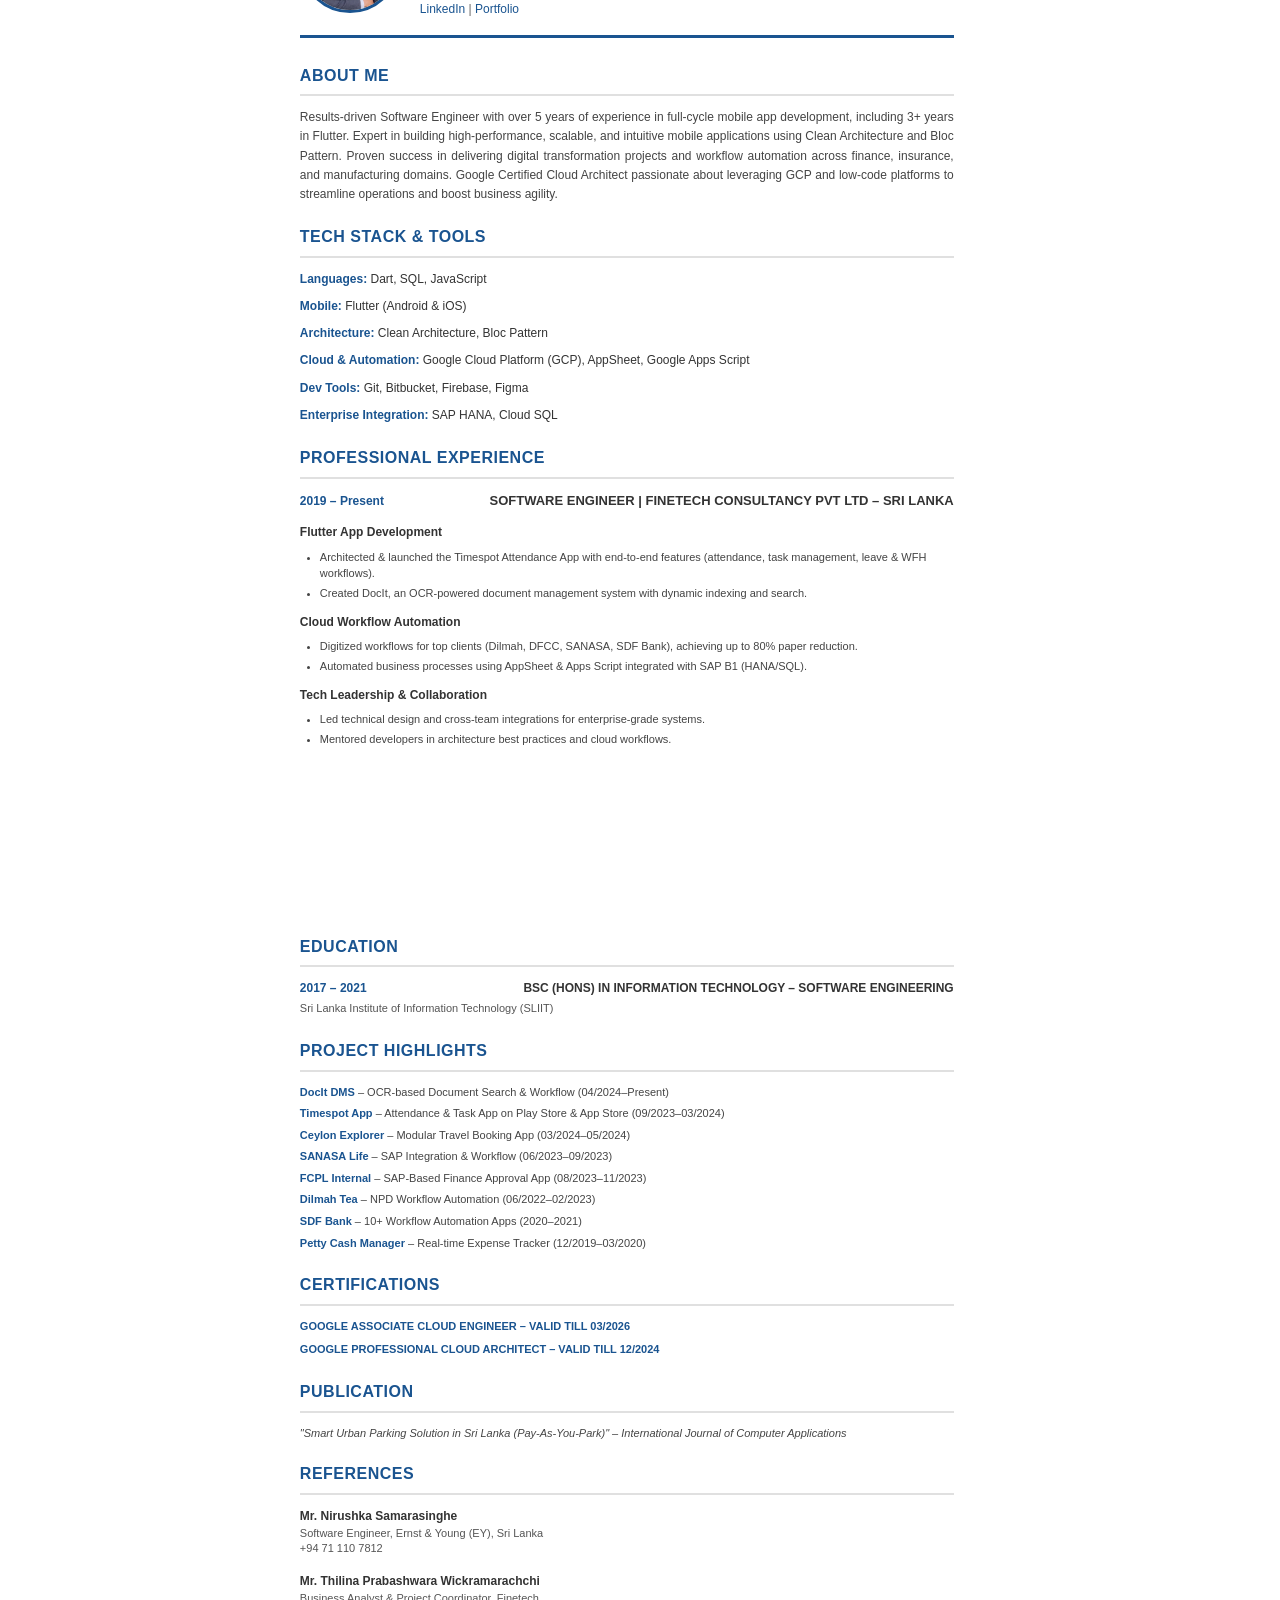
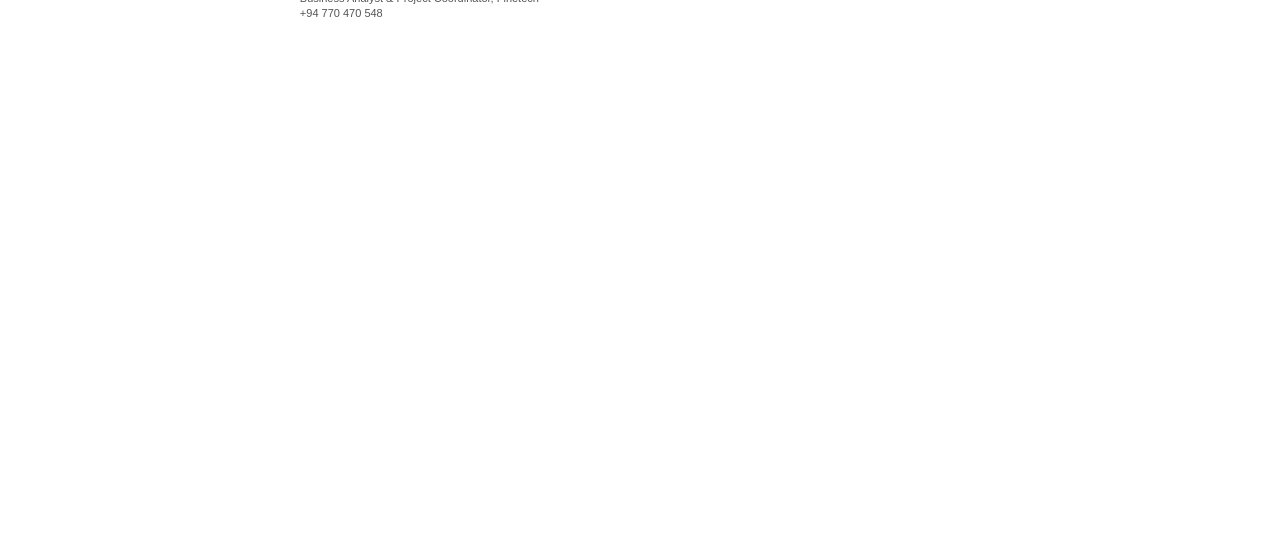
<file: cv-builder/cv-temp-v1.html>
<!DOCTYPE html>
<html lang="en">
<head>
    <meta charset="UTF-8">
    <meta name="viewport" content="width=device-width, initial-scale=1.0">
    <title>Sachintha Antany - CV</title>
    <style>
        * {
            margin: 0;
            padding: 0;
            box-sizing: border-box;
        }

        body {
            font-family: 'Segoe UI', Tahoma, Geneva, Verdana, sans-serif;
            line-height: 1.6;
            color: #333;
            background: white;
        }

        .page {
            width: 180mm;
            min-height: 297mm;
            margin: -25mm auto 0 auto;
            background: white;
            padding: 0mm 7mm 12mm 0mm;
            box-sizing: border-box;
        }

        /* Header Section */
        .header {
            display: flex;
            align-items: center;
            gap: 20px;
            margin-bottom: 25px;
            padding-bottom: 15px;
            border-bottom: 3px solid #1a5490;
        }

        .profile-image {
            width: 100px;
            height: 100px;
            border-radius: 50%;
            object-fit: cover;
            border: 3px solid #1a5490;
            flex-shrink: 0;
        }

        .header-content {
            flex: 1;
        }

        .name {
            font-size: 32px;
            font-weight: bold;
            color: #1a5490;
            margin-bottom: 5px;
            letter-spacing: 0.5px;
            line-height: 1.2;
        }

        .title {
            font-size: 14px;
            color: #555;
            margin-bottom: 10px;
            font-weight: 500;
        }

        .contact-info {
            font-size: 12px;
            color: #666;
            line-height: 1.6;
        }

        .contact-info a {
            color: #1a5490;
            text-decoration: none;
        }

        /* Section Headers */
        .section {
            margin-bottom: 20px;
        }

        .section-title {
            font-size: 16px;
            font-weight: bold;
            color: #1a5490;
            text-transform: uppercase;
            letter-spacing: 0.5px;
            margin-bottom: 12px;
            padding-bottom: 6px;
            border-bottom: 2px solid #e0e0e0;
        }

        /* About Me Section */
        .about-text {
            text-align: justify;
            font-size: 12px;
            line-height: 1.6;
            color: #444;
        }

        /* Tech Stack */
        .tech-list {
            display: grid;
            gap: 8px;
        }

        .tech-item {
            font-size: 12px;
            line-height: 1.6;
        }

        .tech-label {
            font-weight: bold;
            color: #1a5490;
        }

        /* Experience Section */
        .experience-item {
            margin-bottom: 20px;
        }

        .experience-header {
            display: flex;
            justify-content: space-between;
            align-items: baseline;
            margin-bottom: 5px;
        }

        .date {
            font-weight: 600;
            color: #1a5490;
            font-size: 12px;
        }

        .position {
            font-weight: bold;
            font-size: 13px;
            color: #333;
            text-transform: uppercase;
        }

        .subsection {
            margin-top: 12px;
            margin-bottom: 12px;
        }

        .subsection-title {
            font-weight: bold;
            font-size: 12px;
            color: #333;
            margin-bottom: 4px;
        }

        .experience-item ul {
            margin-left: 20px;
            margin-top: 6px;
        }

        .experience-item li {
            font-size: 11px;
            line-height: 1.5;
            margin-bottom: 3px;
            color: #444;
        }

        /* Projects */
        .project-item {
            font-size: 11px;
            line-height: 1.6;
            margin-bottom: 4px;
            color: #444;
        }

        .project-name {
            font-weight: 600;
            color: #1a5490;
        }

        /* Education */
        .education-item {
            margin-bottom: 10px;
        }

        .education-header {
            display: flex;
            justify-content: space-between;
            align-items: baseline;
        }

        .degree {
            font-weight: bold;
            font-size: 12px;
            color: #333;
            text-transform: uppercase;
        }

        .institution {
            font-size: 11px;
            color: #555;
            margin-top: 2px;
        }

        /* Certifications */
        .cert-item {
            font-size: 11px;
            font-weight: 600;
            color: #1a5490;
            margin-bottom: 6px;
            text-transform: uppercase;
        }

        /* Publication */
        .publication-item {
            font-size: 11px;
            line-height: 1.5;
            color: #444;
            font-style: italic;
        }

        /* References */
        .reference-item {
            margin-bottom: 15px;
        }

        .reference-name {
            font-weight: bold;
            font-size: 12px;
            color: #333;
        }

        .reference-title {
            font-size: 11px;
            color: #555;
            line-height: 1.4;
        }

        /* Print styles */
        @media print {
            body {
                background: white;
                margin: 0;
                padding: 0;
            }
            .page {
                margin: -5mm 0 0 0;
                padding: 0mm 12mm 12mm 0mm;
                width: 180mm;
                height: 297mm;
                box-sizing: border-box;
                page-break-after: always;
            }
            .page:last-child {
                page-break-after: auto;
            }
        }

        /* Page 2 */
        .page-break {
            page-break-before: always;
        }
    </style>
</head>
<body>
    <!-- PAGE 1 -->
    <div class="page">
        <!-- Header -->
        <div class="header">
            <img src="../images/pro.png" alt="Sachintha Antany Profile" class="profile-image">
            <div class="header-content">
                <h1 class="name">SACHINTHA ANTANY</h1>
                <p class="title">Software Engineer | Flutter Developer | Cloud Integration Expert</p>
                <div class="contact-info">
                    +94 717804901 | <a href="mailto:sachi.antany@gmail.com">sachi.antany@gmail.com</a> | Colombo, Sri Lanka<br>
                    <a href="#">LinkedIn</a> | <a href="#">Portfolio</a>
                </div>
            </div>
        </div>

        <!-- About Me -->
        <div class="section">
            <h2 class="section-title">About Me</h2>
            <p class="about-text">
                Results-driven Software Engineer with over 5 years of experience in full-cycle mobile app development, 
                including 3+ years in Flutter. Expert in building high-performance, scalable, and intuitive mobile 
                applications using Clean Architecture and Bloc Pattern. Proven success in delivering digital 
                transformation projects and workflow automation across finance, insurance, and manufacturing 
                domains. Google Certified Cloud Architect passionate about leveraging GCP and low-code platforms to 
                streamline operations and boost business agility.
            </p>
        </div>

        <!-- Tech Stack -->
        <div class="section">
            <h2 class="section-title">Tech Stack & Tools</h2>
            <div class="tech-list">
                <div class="tech-item"><span class="tech-label">Languages:</span> Dart, SQL, JavaScript</div>
                <div class="tech-item"><span class="tech-label">Mobile:</span> Flutter (Android & iOS)</div>
                <div class="tech-item"><span class="tech-label">Architecture:</span> Clean Architecture, Bloc Pattern</div>
                <div class="tech-item"><span class="tech-label">Cloud & Automation:</span> Google Cloud Platform (GCP), AppSheet, Google Apps Script</div>
                <div class="tech-item"><span class="tech-label">Dev Tools:</span> Git, Bitbucket, Firebase, Figma</div>
                <div class="tech-item"><span class="tech-label">Enterprise Integration:</span> SAP HANA, Cloud SQL</div>
            </div>
        </div>

        <!-- Professional Experience -->
        <div class="section">
            <h2 class="section-title">Professional Experience</h2>
            <div class="experience-item">
                <div class="experience-header">
                    <span class="date">2019 – Present</span>
                    <span class="position">Software Engineer | Finetech Consultancy Pvt Ltd – Sri Lanka</span>
                </div>
                
                <div class="subsection">
                    <div class="subsection-title">Flutter App Development</div>
                    <ul>
                        <li>Architected & launched the Timespot Attendance App with end-to-end features (attendance, task management, leave & WFH workflows).</li>
                        <li>Created DocIt, an OCR-powered document management system with dynamic indexing and search.</li>
                    </ul>
                </div>

                <div class="subsection">
                    <div class="subsection-title">Cloud Workflow Automation</div>
                    <ul>
                        <li>Digitized workflows for top clients (Dilmah, DFCC, SANASA, SDF Bank), achieving up to 80% paper reduction.</li>
                        <li>Automated business processes using AppSheet & Apps Script integrated with SAP B1 (HANA/SQL).</li>
                    </ul>
                </div>

                <div class="subsection">
                    <div class="subsection-title">Tech Leadership & Collaboration</div>
                    <ul>
                        <li>Led technical design and cross-team integrations for enterprise-grade systems.</li>
                        <li>Mentored developers in architecture best practices and cloud workflows.</li>
                    </ul>
                </div>
            </div>
        </div>
    </div>

    <!-- PAGE 2 -->
    <div class="page page-break">
        <!-- Education -->
         
        <div class="section">
            <h2 class="section-title">Education</h2>
            <div class="education-item">
                <div class="education-header">
                    <span class="date">2017 – 2021</span>
                    <span class="degree">BSc (Hons) in Information Technology – Software Engineering</span>
                </div>
                <div class="institution">Sri Lanka Institute of Information Technology (SLIIT)</div>
            </div>
        </div>

        <!-- Project Highlights -->
        <div class="section">
            <h2 class="section-title">Project Highlights</h2>
            <div class="project-item">
                <span class="project-name">DocIt DMS</span> – OCR-based Document Search & Workflow (04/2024–Present)
            </div>
            <div class="project-item">
                <span class="project-name">Timespot App</span> – Attendance & Task App on Play Store & App Store (09/2023–03/2024)
            </div>
            <div class="project-item">
                <span class="project-name">Ceylon Explorer</span> – Modular Travel Booking App (03/2024–05/2024)
            </div>
            <div class="project-item">
                <span class="project-name">SANASA Life</span> – SAP Integration & Workflow (06/2023–09/2023)
            </div>
            <div class="project-item">
                <span class="project-name">FCPL Internal</span> – SAP-Based Finance Approval App (08/2023–11/2023)
            </div>
            <div class="project-item">
                <span class="project-name">Dilmah Tea</span> – NPD Workflow Automation (06/2022–02/2023)
            </div>
            <div class="project-item">
                <span class="project-name">SDF Bank</span> – 10+ Workflow Automation Apps (2020–2021)
            </div>
            <div class="project-item">
                <span class="project-name">Petty Cash Manager</span> – Real-time Expense Tracker (12/2019–03/2020)
            </div>
        </div>

        <!-- Certifications -->
        <div class="section">
            <h2 class="section-title">Certifications</h2>
            <div class="cert-item">Google Associate Cloud Engineer – Valid till 03/2026</div>
            <div class="cert-item">Google Professional Cloud Architect – Valid till 12/2024</div>
        </div>

        <!-- Publication -->
        <div class="section">
            <h2 class="section-title">Publication</h2>
            <div class="publication-item">
                "Smart Urban Parking Solution in Sri Lanka (Pay-As-You-Park)" – International Journal of Computer Applications
            </div>
        </div>

        <!-- References -->
        <div class="section">
            <h2 class="section-title">References</h2>
            <div class="reference-item">
                <div class="reference-name">Mr. Nirushka Samarasinghe</div>
                <div class="reference-title">
                    Software Engineer, Ernst & Young (EY), Sri Lanka<br>
                    +94 71 110 7812
                </div>
            </div>
            <div class="reference-item">
                <div class="reference-name">Mr. Thilina Prabashwara Wickramarachchi</div>
                <div class="reference-title">
                    Business Analyst & Project Coordinator, Finetech<br>
                    +94 770 470 548
                </div>
            </div>
        </div>
    </div>
</body>
</html>
</file>
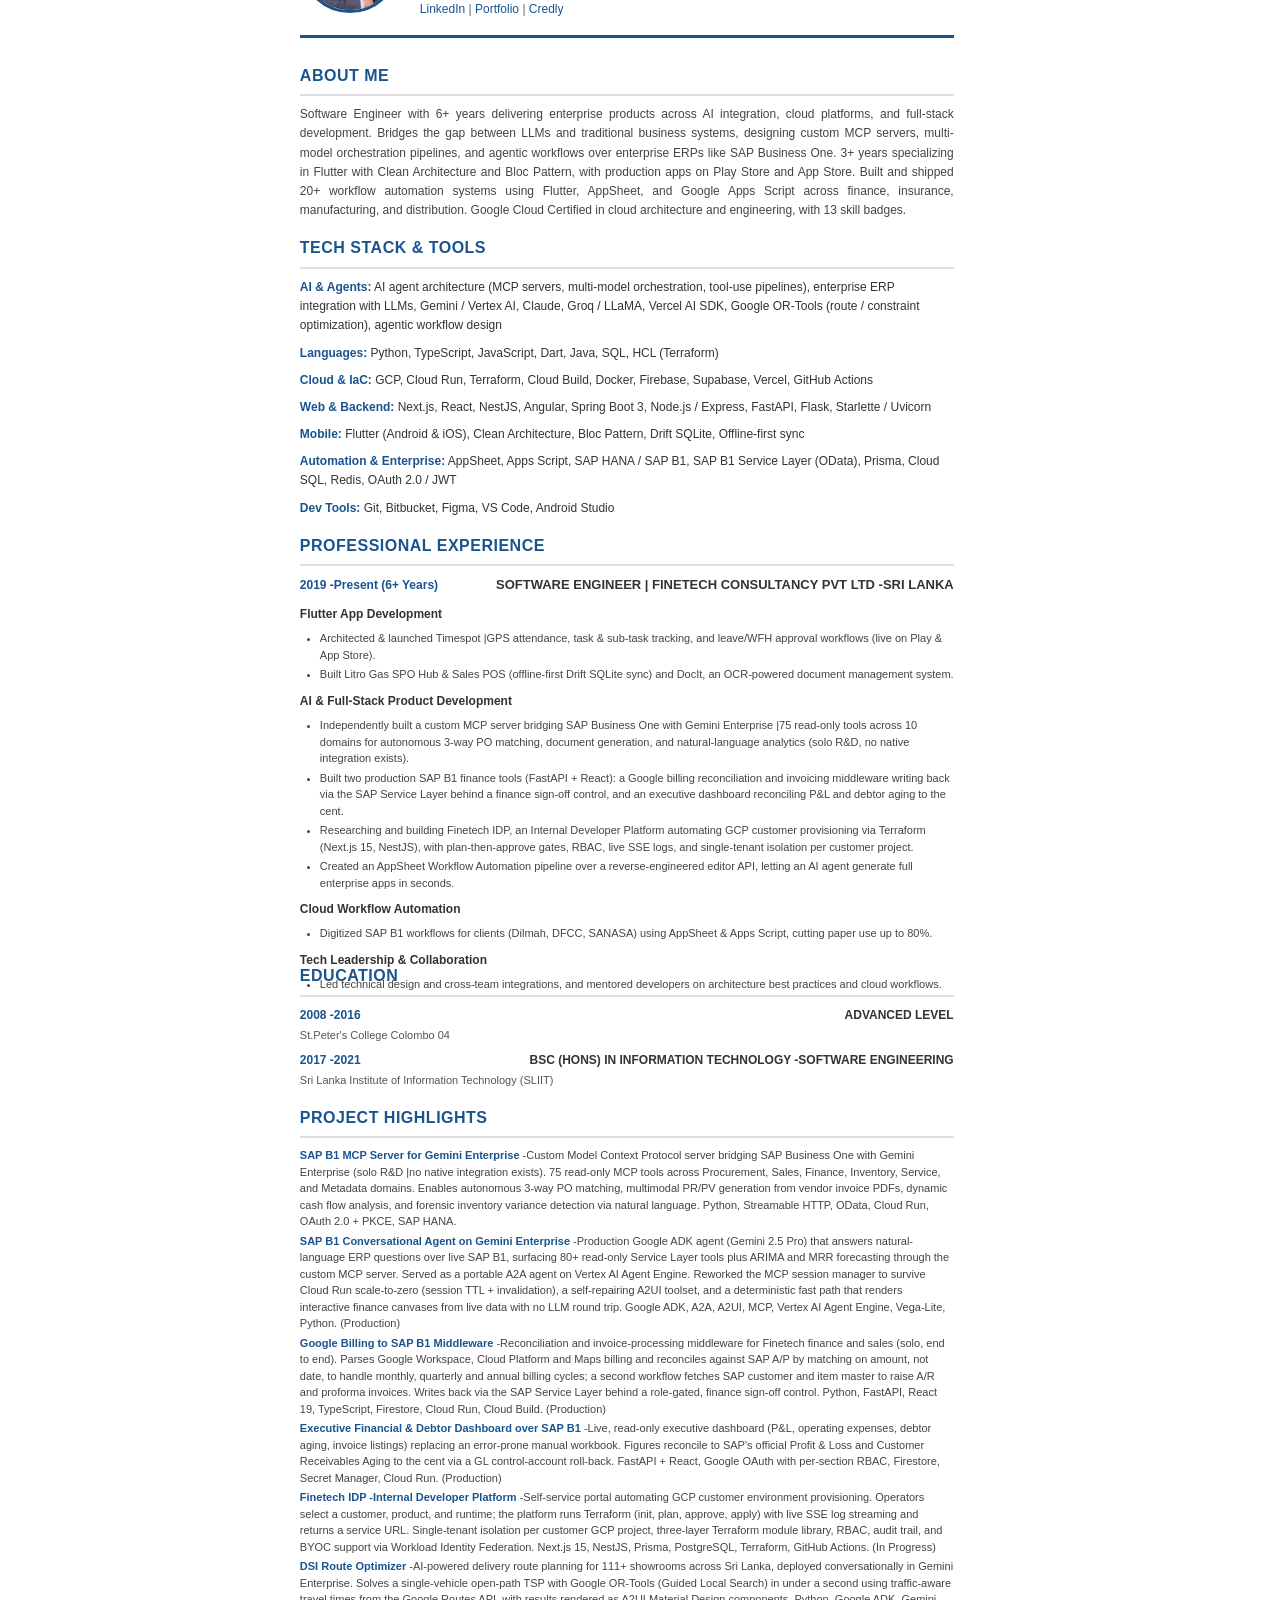
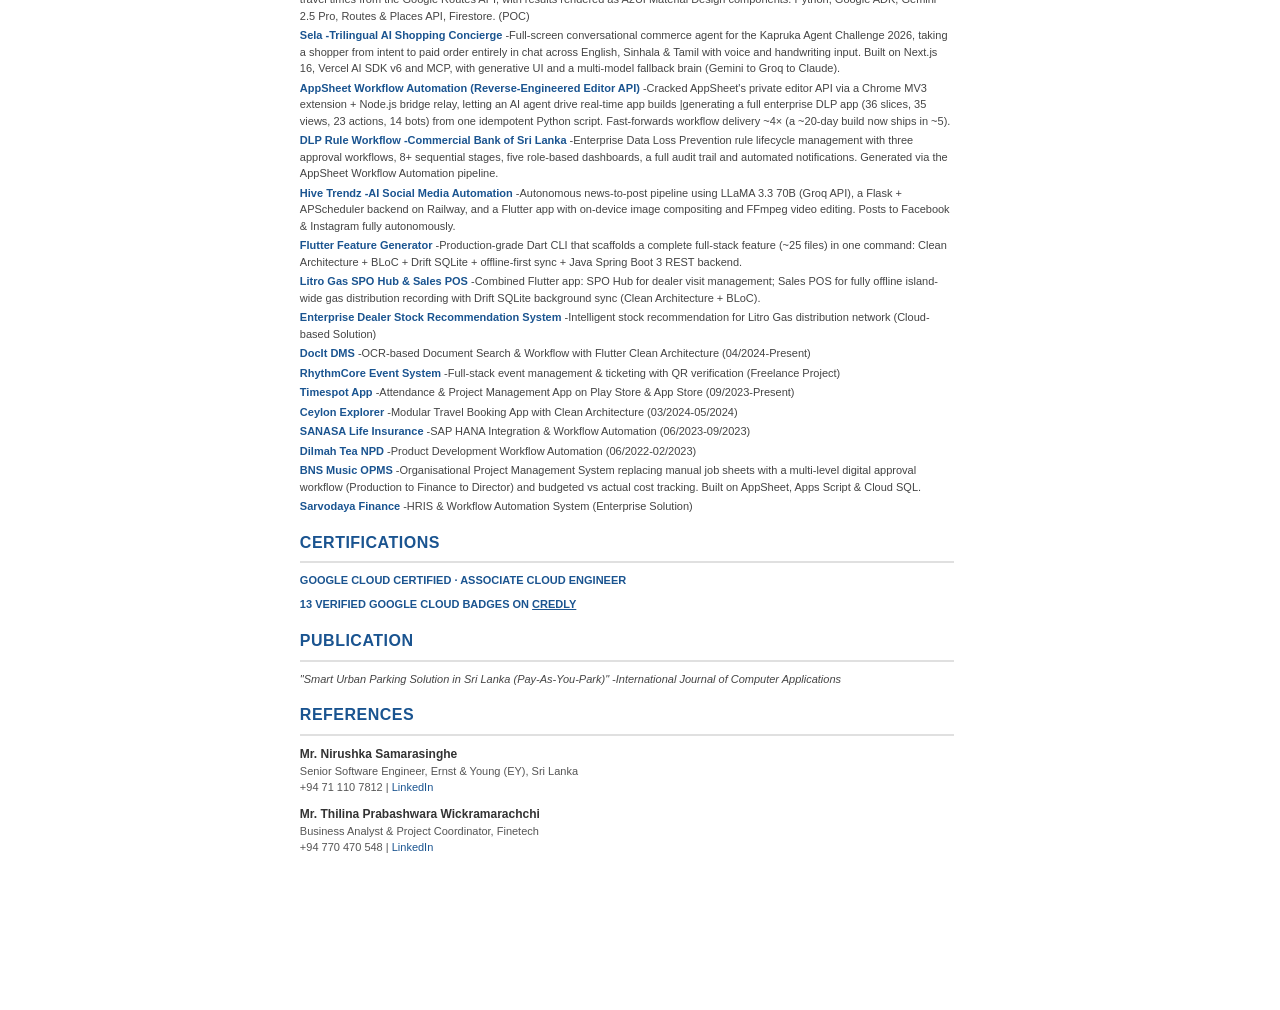
<file: cv-builder/cv-template.html>
<!DOCTYPE html>
<html lang="en">
<head>
    <meta charset="UTF-8">
    <meta name="viewport" content="width=device-width, initial-scale=1.0">
    <title>Sachintha Antany - CV</title>
    <style>
        * {
            margin: 0;
            padding: 0;
            box-sizing: border-box;
        }

        body {
            font-family: 'Segoe UI', Tahoma, Geneva, Verdana, sans-serif;
            line-height: 1.6;
            color: #333;
            background: white;
        }

        .page {
            width: 180mm;
            margin: -25mm auto 0 auto;
            background: white;
            padding: 0mm 7mm 12mm 0mm;
            box-sizing: border-box;
        }

        /* Header Section */
        .header {
            display: flex;
            align-items: center;
            gap: 20px;
            margin-bottom: 25px;
            padding-bottom: 15px;
            border-bottom: 3px solid #1a5490;
        }

        .profile-image {
            width: 100px;
            height: 100px;
            border-radius: 50%;
            object-fit: cover;
            border: 3px solid #1a5490;
            flex-shrink: 0;
        }

        .header-content {
            flex: 1;
        }

        .name {
            font-size: 32px;
            font-weight: bold;
            color: #1a5490;
            margin-bottom: 5px;
            letter-spacing: 0.5px;
            line-height: 1.2;
        }

        .title {
            font-size: 14px;
            color: #555;
            margin-bottom: 10px;
            font-weight: 500;
        }

        .contact-info {
            font-size: 12px;
            color: #666;
            line-height: 1.6;
        }

        .contact-info a {
            color: #1a5490;
            text-decoration: none;
        }

        /* Section Headers */
        .section {
            margin-bottom: 15px;
        }

        .section-title {
            font-size: 16px;
            font-weight: bold;
            color: #1a5490;
            text-transform: uppercase;
            letter-spacing: 0.5px;
            margin-bottom: 9px;
            padding-bottom: 6px;
            border-bottom: 2px solid #e0e0e0;
        }

        /* About Me Section */
        .about-text {
            text-align: justify;
            font-size: 12px;
            line-height: 1.6;
            color: #444;
        }

        /* Tech Stack */
        .tech-list {
            display: grid;
            gap: 8px;
        }

        .tech-item {
            font-size: 12px;
            line-height: 1.6;
        }

        .tech-label {
            font-weight: bold;
            color: #1a5490;
        }

        /* Experience Section */
        .experience-item {
            margin-bottom: 20px;
        }

        .experience-header {
            display: flex;
            justify-content: space-between;
            align-items: baseline;
            margin-bottom: 5px;
        }

        .date {
            font-weight: 600;
            color: #1a5490;
            font-size: 12px;
        }

        .position {
            font-weight: bold;
            font-size: 13px;
            color: #333;
            text-transform: uppercase;
        }

        .subsection {
            margin-top: 9px;
            margin-bottom: 9px;
        }

        .subsection-title {
            font-weight: bold;
            font-size: 12px;
            color: #333;
            margin-bottom: 4px;
        }

        .experience-item ul {
            margin-left: 20px;
            margin-top: 6px;
        }

        .experience-item li {
            font-size: 11px;
            line-height: 1.5;
            margin-bottom: 3px;
            color: #444;
        }

        /* Projects */
        .project-item {
            font-size: 11px;
            line-height: 1.5;
            margin-bottom: 3px;
            color: #444;
        }

        .project-name {
            font-weight: 600;
            color: #1a5490;
        }

        /* Education */
        .education-item {
            margin-bottom: 6px;
        }

        .education-header {
            display: flex;
            justify-content: space-between;
            align-items: baseline;
        }

        .degree {
            font-weight: bold;
            font-size: 12px;
            color: #333;
            text-transform: uppercase;
        }

        .institution {
            font-size: 11px;
            color: #555;
            margin-top: 2px;
        }

        /* Certifications */
        .cert-item {
            font-size: 11px;
            font-weight: 600;
            color: #1a5490;
            margin-bottom: 6px;
            text-transform: uppercase;
        }

        /* Publication */
        .publication-item {
            font-size: 11px;
            line-height: 1.5;
            color: #444;
            font-style: italic;
        }

        /* References */
        .reference-item {
            margin-bottom: 10px;
        }

        .reference-name {
            font-weight: bold;
            font-size: 12px;
            color: #333;
        }

        .reference-title {
            font-size: 11px;
            color: #555;
            line-height: 1.4;
        }

        /* Print styles */
        @page {
            size: A4;
            margin: 9mm 15mm;
        }
        @media print {
            body {
                background: white;
                margin: 0;
                padding: 0;
            }
            .page {
                margin: 0;
                padding: 0;
                width: auto;
                box-sizing: border-box;
                page-break-after: always;
            }
            .page:last-child {
                page-break-after: auto;
            }
        }

        /* Page 2 */
        .page-break {
            page-break-before: always;
        }
    </style>
</head>
<body>
    <!-- PAGE 1 -->
    <div class="page">
        <!-- Header -->
        <div class="header">
            <img src="../images/pro.png" alt="Sachintha Antany Profile" class="profile-image">
            <div class="header-content">
                <h1 class="name">SACHINTHA ANTANY</h1>
                <p class="title">Software Engineer | AI Agents & Cloud Platforms | Flutter & Full-Stack Developer</p>
                <div class="contact-info">
                    +94 717804901 | <a href="mailto:sachi.antany@gmail.com">sachi.antany@gmail.com</a> | Colombo, Sri Lanka<br>
                    <a href="https://www.linkedin.com/in/sachintha-antany-b48784168/" target="_blank">LinkedIn</a> | <a href="https://sachintha-antany.netlify.app/" target="_blank">Portfolio</a> | <a href="https://www.credly.com/users/sachintha-antany.1f19a389/badges" target="_blank">Credly</a>
                </div>
            </div>
        </div>

        <!-- About Me -->
        <div class="section">
            <h2 class="section-title">About Me</h2>
            <p class="about-text">
                Software Engineer with 6+ years delivering enterprise products across AI integration, cloud platforms,
                and full-stack development. Bridges the gap between LLMs and traditional business systems, designing
                custom MCP servers, multi-model orchestration pipelines, and agentic workflows over enterprise ERPs
                like SAP Business One. 3+ years specializing in Flutter with Clean Architecture and Bloc Pattern,
                with production apps on Play Store and App Store. Built and shipped 20+ workflow automation systems
                using Flutter, AppSheet, and Google Apps Script across finance, insurance, manufacturing, and
                distribution. Google Cloud Certified in cloud architecture and engineering, with 13 skill badges.
            </p>
        </div>

        <!-- Tech Stack -->
        <div class="section">
            <h2 class="section-title">Tech Stack & Tools</h2>
            <div class="tech-list">
                <div class="tech-item"><span class="tech-label">AI & Agents:</span> AI agent architecture (MCP servers, multi-model orchestration, tool-use pipelines), enterprise ERP integration with LLMs, Gemini / Vertex AI, Claude, Groq / LLaMA, Vercel AI SDK, Google OR-Tools (route / constraint optimization), agentic workflow design</div>
                <div class="tech-item"><span class="tech-label">Languages:</span> Python, TypeScript, JavaScript, Dart, Java, SQL, HCL (Terraform)</div>
                <div class="tech-item"><span class="tech-label">Cloud & IaC:</span> GCP, Cloud Run, Terraform, Cloud Build, Docker, Firebase, Supabase, Vercel, GitHub Actions</div>
                <div class="tech-item"><span class="tech-label">Web & Backend:</span> Next.js, React, NestJS, Angular, Spring Boot 3, Node.js / Express, FastAPI, Flask, Starlette / Uvicorn</div>
                <div class="tech-item"><span class="tech-label">Mobile:</span> Flutter (Android & iOS), Clean Architecture, Bloc Pattern, Drift SQLite, Offline-first sync</div>
                <div class="tech-item"><span class="tech-label">Automation & Enterprise:</span> AppSheet, Apps Script, SAP HANA / SAP B1, SAP B1 Service Layer (OData), Prisma, Cloud SQL, Redis, OAuth 2.0 / JWT</div>
                <div class="tech-item"><span class="tech-label">Dev Tools:</span> Git, Bitbucket, Figma, VS Code, Android Studio</div>
            </div>
        </div>

        <!-- Professional Experience -->
        <div class="section">
            <h2 class="section-title">Professional Experience</h2>
            <div class="experience-item">
                <div class="experience-header">
                    <span class="date">2019 -Present (6+ Years)</span>
                    <span class="position">Software Engineer | Finetech Consultancy Pvt Ltd -Sri Lanka</span>
                </div>
                
                <div class="subsection">
                    <div class="subsection-title">Flutter App Development</div>
                    <ul>
                        <li>Architected & launched Timespot |GPS attendance, task & sub-task tracking, and leave/WFH approval workflows (live on Play & App Store).</li>
                        <li>Built Litro Gas SPO Hub & Sales POS (offline-first Drift SQLite sync) and DocIt, an OCR-powered document management system.</li>
                    </ul>
                </div>

                <div class="subsection">
                    <div class="subsection-title">AI & Full-Stack Product Development</div>
                    <ul>
                        <li>Independently built a custom MCP server bridging SAP Business One with Gemini Enterprise |75 read-only tools across 10 domains for autonomous 3-way PO matching, document generation, and natural-language analytics (solo R&D, no native integration exists).</li>
                        <li>Built two production SAP B1 finance tools (FastAPI + React): a Google billing reconciliation and invoicing middleware writing back via the SAP Service Layer behind a finance sign-off control, and an executive dashboard reconciling P&L and debtor aging to the cent.</li>
                        <li>Researching and building Finetech IDP, an Internal Developer Platform automating GCP customer provisioning via Terraform (Next.js 15, NestJS), with plan-then-approve gates, RBAC, live SSE logs, and single-tenant isolation per customer project.</li>
                        <li>Created an AppSheet Workflow Automation pipeline over a reverse-engineered editor API, letting an AI agent generate full enterprise apps in seconds.</li>
                    </ul>
                </div>

                <div class="subsection">
                    <div class="subsection-title">Cloud Workflow Automation</div>
                    <ul>
                        <li>Digitized SAP B1 workflows for clients (Dilmah, DFCC, SANASA) using AppSheet & Apps Script, cutting paper use up to 80%.</li>
                    </ul>
                </div>

                <div class="subsection">
                    <div class="subsection-title">Tech Leadership & Collaboration</div>
                    <ul>
                        <li>Led technical design and cross-team integrations, and mentored developers on architecture best practices and cloud workflows.</li>
                    </ul>
                </div>
            </div>
        </div>
    </div>

    <!-- PAGE 2 -->
    <div class="page page-break">
        <!-- Education -->
         
        <div class="section">
            <h2 class="section-title">Education</h2>
            <div class="education-item">
                <div class="education-header">
                    <span class="date">2008 -2016</span>
                    <span class="degree">Advanced Level</span>
                </div>
                <div class="institution">St.Peter's College Colombo 04</div>
            </div>
            <div class="education-item">
                <div class="education-header">
                    <span class="date">2017 -2021</span>
                    <span class="degree">BSc (Hons) in Information Technology -Software Engineering</span>
                </div>
                <div class="institution">Sri Lanka Institute of Information Technology (SLIIT)</div>
            </div>
        </div>

        <!-- Project Highlights -->
        <div class="section">
            <h2 class="section-title">Project Highlights</h2>
            <div class="project-item">
                <span class="project-name">SAP B1 MCP Server for Gemini Enterprise</span> -Custom Model Context Protocol server bridging SAP Business One with Gemini Enterprise (solo R&D |no native integration exists). 75 read-only MCP tools across Procurement, Sales, Finance, Inventory, Service, and Metadata domains. Enables autonomous 3-way PO matching, multimodal PR/PV generation from vendor invoice PDFs, dynamic cash flow analysis, and forensic inventory variance detection via natural language. Python, Streamable HTTP, OData, Cloud Run, OAuth 2.0 + PKCE, SAP HANA.
            </div>
            <div class="project-item">
                <span class="project-name">SAP B1 Conversational Agent on Gemini Enterprise</span> -Production Google ADK agent (Gemini 2.5 Pro) that answers natural-language ERP questions over live SAP B1, surfacing 80+ read-only Service Layer tools plus ARIMA and MRR forecasting through the custom MCP server. Served as a portable A2A agent on Vertex AI Agent Engine. Reworked the MCP session manager to survive Cloud Run scale-to-zero (session TTL + invalidation), a self-repairing A2UI toolset, and a deterministic fast path that renders interactive finance canvases from live data with no LLM round trip. Google ADK, A2A, A2UI, MCP, Vertex AI Agent Engine, Vega-Lite, Python. (Production)
            </div>
            <div class="project-item">
                <span class="project-name">Google Billing to SAP B1 Middleware</span> -Reconciliation and invoice-processing middleware for Finetech finance and sales (solo, end to end). Parses Google Workspace, Cloud Platform and Maps billing and reconciles against SAP A/P by matching on amount, not date, to handle monthly, quarterly and annual billing cycles; a second workflow fetches SAP customer and item master to raise A/R and proforma invoices. Writes back via the SAP Service Layer behind a role-gated, finance sign-off control. Python, FastAPI, React 19, TypeScript, Firestore, Cloud Run, Cloud Build. (Production)
            </div>
            <div class="project-item">
                <span class="project-name">Executive Financial & Debtor Dashboard over SAP B1</span> -Live, read-only executive dashboard (P&L, operating expenses, debtor aging, invoice listings) replacing an error-prone manual workbook. Figures reconcile to SAP's official Profit & Loss and Customer Receivables Aging to the cent via a GL control-account roll-back. FastAPI + React, Google OAuth with per-section RBAC, Firestore, Secret Manager, Cloud Run. (Production)
            </div>
            <div class="project-item">
                <span class="project-name">Finetech IDP -Internal Developer Platform</span> -Self-service portal automating GCP customer environment provisioning. Operators select a customer, product, and runtime; the platform runs Terraform (init, plan, approve, apply) with live SSE log streaming and returns a service URL. Single-tenant isolation per customer GCP project, three-layer Terraform module library, RBAC, audit trail, and BYOC support via Workload Identity Federation. Next.js 15, NestJS, Prisma, PostgreSQL, Terraform, GitHub Actions. (In Progress)
            </div>
            <div class="project-item">
                <span class="project-name">DSI Route Optimizer</span> -AI-powered delivery route planning for 111+ showrooms across Sri Lanka, deployed conversationally in Gemini Enterprise. Solves a single-vehicle open-path TSP with Google OR-Tools (Guided Local Search) in under a second using traffic-aware travel times from the Google Routes API, with results rendered as A2UI Material Design components. Python, Google ADK, Gemini 2.5 Pro, Routes & Places API, Firestore. (POC)
            </div>
            <div class="project-item">
                <span class="project-name">Sela -Trilingual AI Shopping Concierge</span> -Full-screen conversational commerce agent for the Kapruka Agent Challenge 2026, taking a shopper from intent to paid order entirely in chat across English, Sinhala & Tamil with voice and handwriting input. Built on Next.js 16, Vercel AI SDK v6 and MCP, with generative UI and a multi-model fallback brain (Gemini to Groq to Claude).
            </div>
            <div class="project-item">
                <span class="project-name">AppSheet Workflow Automation (Reverse-Engineered Editor API)</span> -Cracked AppSheet's private editor API via a Chrome MV3 extension + Node.js bridge relay, letting an AI agent drive real-time app builds |generating a full enterprise DLP app (36 slices, 35 views, 23 actions, 14 bots) from one idempotent Python script. Fast-forwards workflow delivery ~4× (a ~20-day build now ships in ~5).
            </div>
            <div class="project-item">
                <span class="project-name">DLP Rule Workflow -Commercial Bank of Sri Lanka</span> -Enterprise Data Loss Prevention rule lifecycle management with three approval workflows, 8+ sequential stages, five role-based dashboards, a full audit trail and automated notifications. Generated via the AppSheet Workflow Automation pipeline.
            </div>
            <div class="project-item">
                <span class="project-name">Hive Trendz -AI Social Media Automation</span> -Autonomous news-to-post pipeline using LLaMA 3.3 70B (Groq API), a Flask + APScheduler backend on Railway, and a Flutter app with on-device image compositing and FFmpeg video editing. Posts to Facebook & Instagram fully autonomously.
            </div>
            <div class="project-item">
                <span class="project-name">Flutter Feature Generator</span> -Production-grade Dart CLI that scaffolds a complete full-stack feature (~25 files) in one command: Clean Architecture + BLoC + Drift SQLite + offline-first sync + Java Spring Boot 3 REST backend.
            </div>
            <div class="project-item">
                <span class="project-name">Litro Gas SPO Hub & Sales POS</span> -Combined Flutter app: SPO Hub for dealer visit management; Sales POS for fully offline island-wide gas distribution recording with Drift SQLite background sync (Clean Architecture + BLoC).
            </div>
            <div class="project-item">
                <span class="project-name">Enterprise Dealer Stock Recommendation System</span> -Intelligent stock recommendation for Litro Gas distribution network (Cloud-based Solution)
            </div>
            <div class="project-item">
                <span class="project-name">DocIt DMS</span> -OCR-based Document Search & Workflow with Flutter Clean Architecture (04/2024-Present)
            </div>
            <div class="project-item">
                <span class="project-name">RhythmCore Event System</span> -Full-stack event management & ticketing with QR verification (Freelance Project)
            </div>
            <div class="project-item">
                <span class="project-name">Timespot App</span> -Attendance & Project Management App on Play Store & App Store (09/2023-Present)
            </div>
            <div class="project-item">
                <span class="project-name">Ceylon Explorer</span> -Modular Travel Booking App with Clean Architecture (03/2024-05/2024)
            </div>
            <div class="project-item">
                <span class="project-name">SANASA Life Insurance</span> -SAP HANA Integration & Workflow Automation (06/2023-09/2023)
            </div>
            <div class="project-item">
                <span class="project-name">Dilmah Tea NPD</span> -Product Development Workflow Automation (06/2022-02/2023)
            </div>
            <div class="project-item">
                <span class="project-name">BNS Music OPMS</span> -Organisational Project Management System replacing manual job sheets with a multi-level digital approval workflow (Production to Finance to Director) and budgeted vs actual cost tracking. Built on AppSheet, Apps Script & Cloud SQL.
            </div>
            <div class="project-item">
                <span class="project-name">Sarvodaya Finance</span> -HRIS & Workflow Automation System (Enterprise Solution)
            </div>
        </div>

        <!-- Certifications -->
        <div class="section">
            <h2 class="section-title">Certifications</h2>
            <div class="cert-item">Google Cloud Certified · Associate Cloud Engineer</div>
            <div class="cert-item">13 verified Google Cloud badges on <a href="https://www.credly.com/users/sachintha-antany.1f19a389/badges" target="_blank" style="color:#1a5490;text-decoration:underline;">Credly</a></div>
        </div>

        <!-- Publication -->
        <div class="section">
            <h2 class="section-title">Publication</h2>
            <div class="publication-item">
                "Smart Urban Parking Solution in Sri Lanka (Pay-As-You-Park)" -International Journal of Computer Applications
            </div>
        </div>

        <!-- References -->
        <div class="section">
            <h2 class="section-title">References</h2>
            <div class="reference-item">
                <div class="reference-name">Mr. Nirushka Samarasinghe</div>
                <div class="reference-title">
                    Senior Software Engineer, Ernst & Young (EY), Sri Lanka<br>
                    +94 71 110 7812 | <a href="https://www.linkedin.com/in/nirushka-samarasinghe/" target="_blank" style="color:#1a5490;text-decoration:none;">LinkedIn</a>
                </div>
            </div>
            <div class="reference-item">
                <div class="reference-name">Mr. Thilina Prabashwara Wickramarachchi</div>
                <div class="reference-title">
                    Business Analyst & Project Coordinator, Finetech<br>
                    +94 770 470 548 | <a href="https://www.linkedin.com/in/tpwick/" target="_blank" style="color:#1a5490;text-decoration:none;">LinkedIn</a>
                </div>
            </div>
        </div>
    </div>
</body>
</html>
</file>
